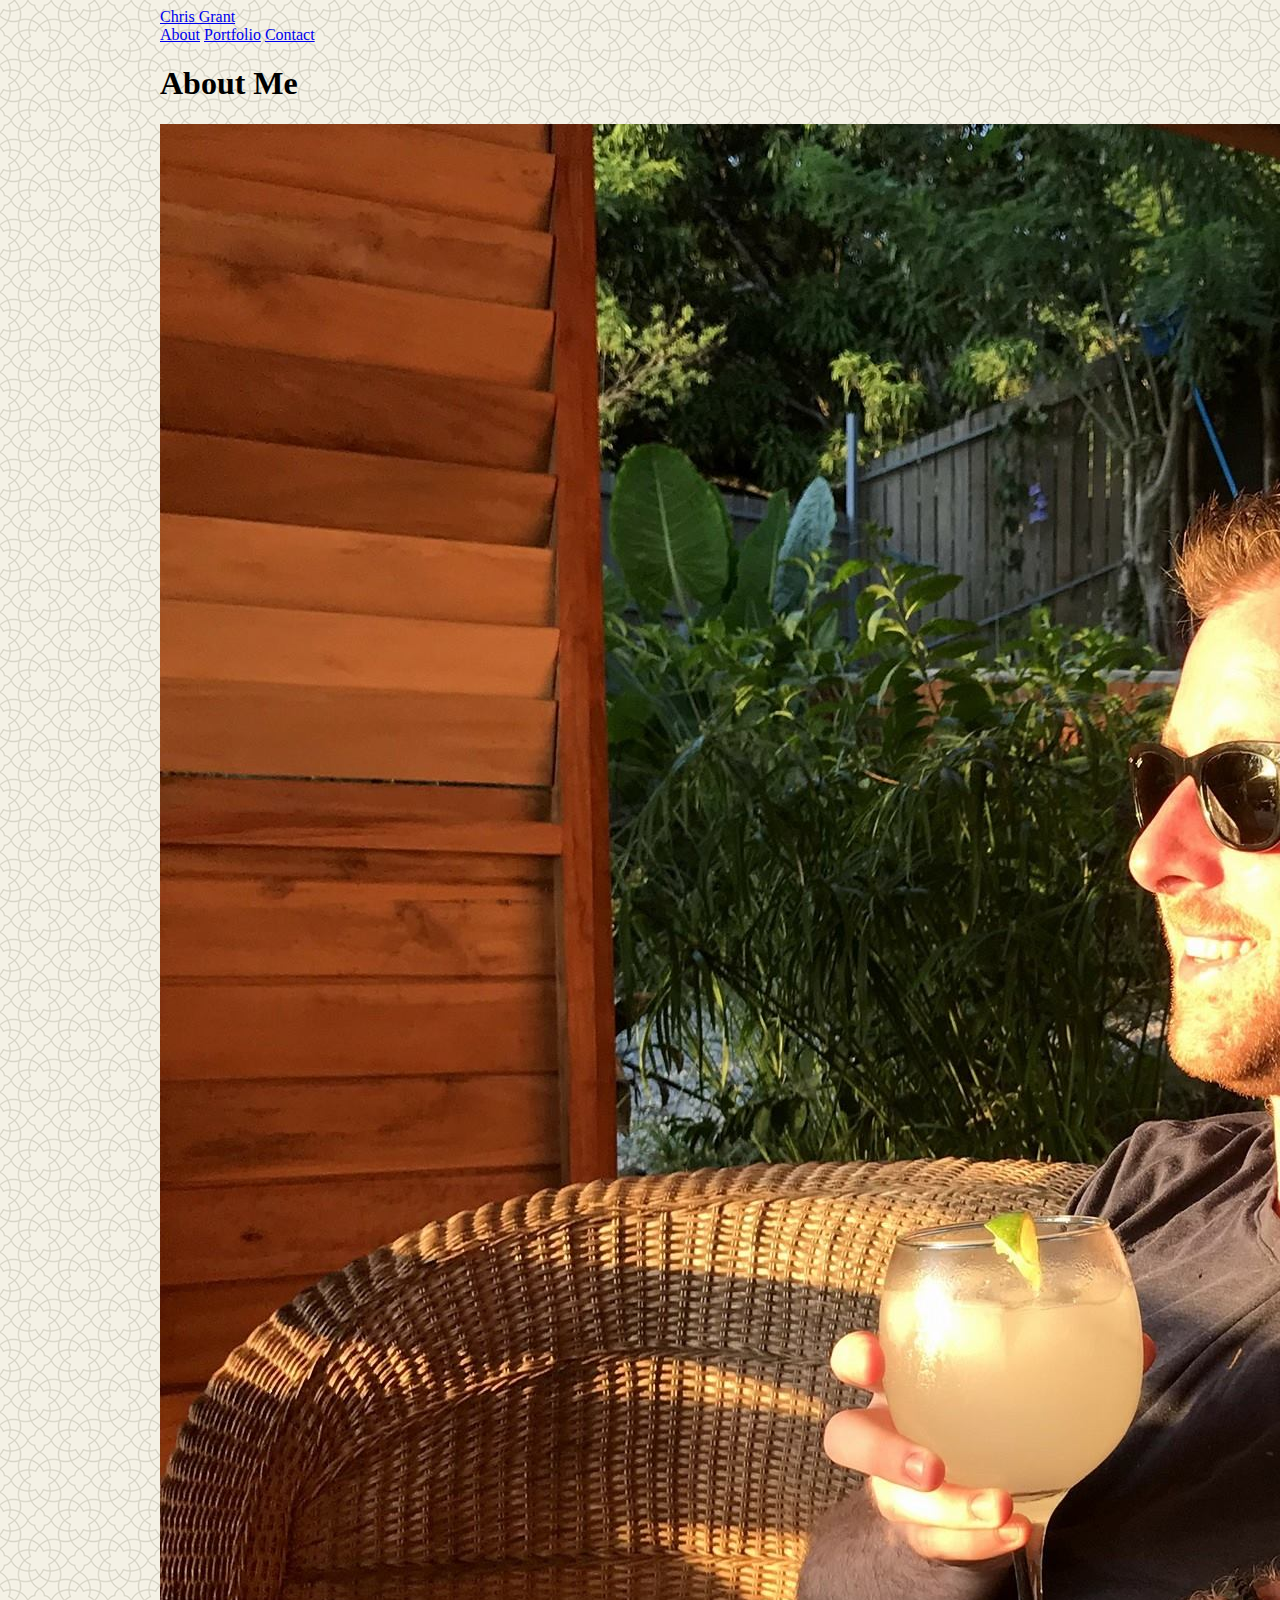
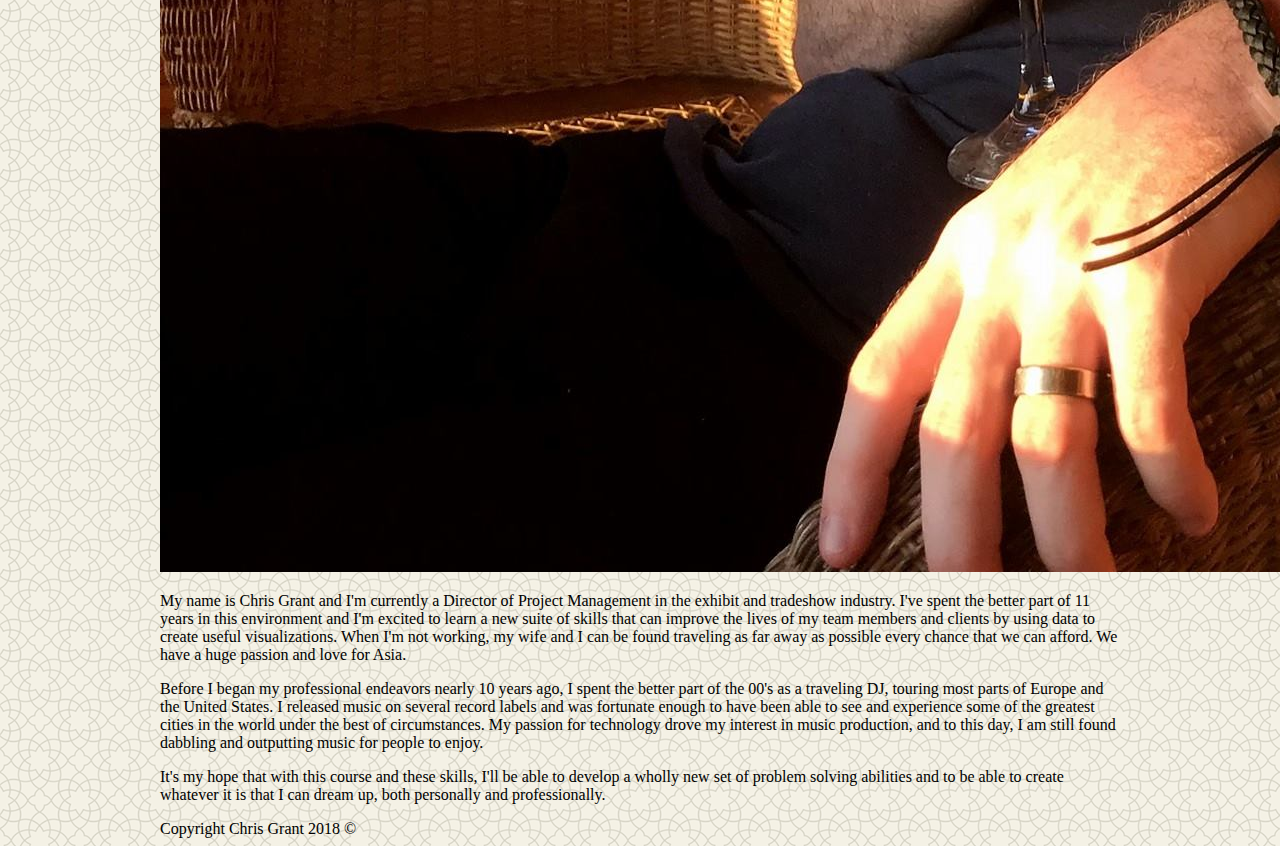
<file: index.html>
<!doctype html>
<html lang="en-us">

<head>
  <meta charset="UTF-8">
  <title>About | Chris Grant</title>
  <link rel="stylesheet" type="text/css" href="./assets/css/style.css">
</head>

<body>

  <header id="masthead">
    <div class="container">
      <a href="index.html" id="logo">Chris Grant</a>
      <nav>
        <a href="index.html">About</a>
        <a href="portfolio.html">Portfolio</a>
        <a href="contact.html">Contact</a>
      </nav>
    </div>
  </header>

  <div id="main-container" class="container">
    <section class="main-section">
      <h1>About Me</h1>

      <img src="assets/images/cat.jpg" class="auth-image" alt="Your Name">

      <p>My name is Chris Grant and I'm currently a Director of Project Management in the exhibit and tradeshow industry. I've spent the better part of 11 years in this environment and I'm excited to learn a new suite of skills that can improve the lives of my team members and clients by using data to create useful visualizations. When I'm not working, my wife and I can be found traveling as far away as possible every chance that we can afford. We have a huge passion and love for Asia.</p>

      <p>Before I began my professional endeavors nearly 10 years ago, I spent the better part of the 00's as a traveling DJ, touring most parts of Europe and the United States. I released music on several record labels and was fortunate enough to have been able to see and experience some of the greatest cities in the world under the best of circumstances. My passion for technology drove my interest in music production, and to this day, I am still found dabbling and outputting music for people to enjoy. </p>

      <p>It's my hope that with this course and these skills, I'll be able to develop a wholly new set of problem solving abilities and to be able to create whatever it is that I can dream up, both personally and professionally. </p>

    </section>

  </div>

  <footer>
    <div class="container">
      Copyright Chris Grant 2018 &copy; 
    </div>
  </footer>
</body>

</html>
</file>
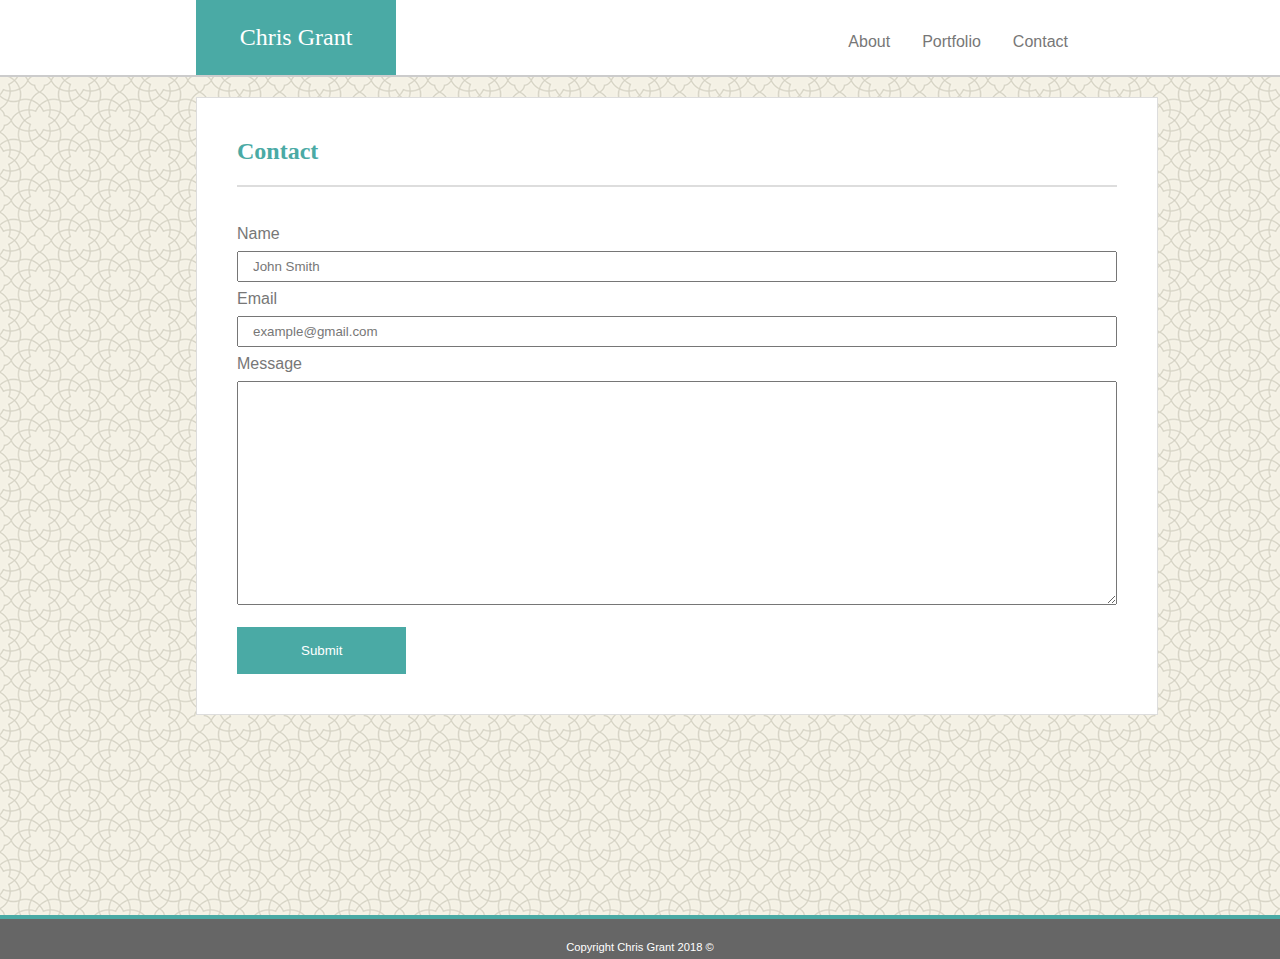
<file: contact.html>
<!DOCTYPE html>
<html>

<head>
    <meta charset="utf-8" />
    <meta http-equiv="X-UA-Compatible" content="IE=edge">
    <title>My Portfolio Portal | Contact Page</title>
    <meta name="viewport" content="width=device-width, initial-scale=1">
    <link rel="stylesheet" type="text/css" media="screen" href="./assets/css/style1.css" />
</head>

<body class="body">
    <!-- Begin Nav Bar and Floater-->
    <div class="nav_container">
        <div id="left">
            Chris Grant
        </div>
        <div>
            <ul class="ul">
                <li class="li">
                    <a href="#" alt="Contact Page">Contact</a>
                </li>
                <li class="li">
                    <a href="./portfolio.html" alt="Portfolio Portal">Portfolio</a>
                </li>
                <li class="l1">
                    <a href="./index.html" alt="About Chris Grant">About</a>
                </li>
            </ul>
        </div>
    </div>
    <!-- End Nav Bar and Floater-->

    <!-- Begin Body Section-->
    <div id="main_container">
        <h6 id="aboutme">Contact</h6>
        <br>
        <form>
            <div id="input_header">
                Name
            </div>
            <input type="text" name="Name" value="John Smith" class="input">
            <br>
            <div id="input_header">
                Email
            </div>
            <input type="text" name="Email" value="example@gmail.com">
            <br>
            <div id="input_header">
                Message
            </div>
            <textarea name="text" rows="14" cols="10" wrap="soft" id="textarea"></textarea>
            <br>
            <input type="submit" value="Submit">
        </form>
    </div>
    <!-- End Body Section-->

    <!-- Begin Footer Section-->
    <footer class="footer">
        <p id="copyright">Copyright Chris Grant 2018 &copy;</p>
    </footer>
    <!-- End Footer Section-->
</body>

</html>
</file>
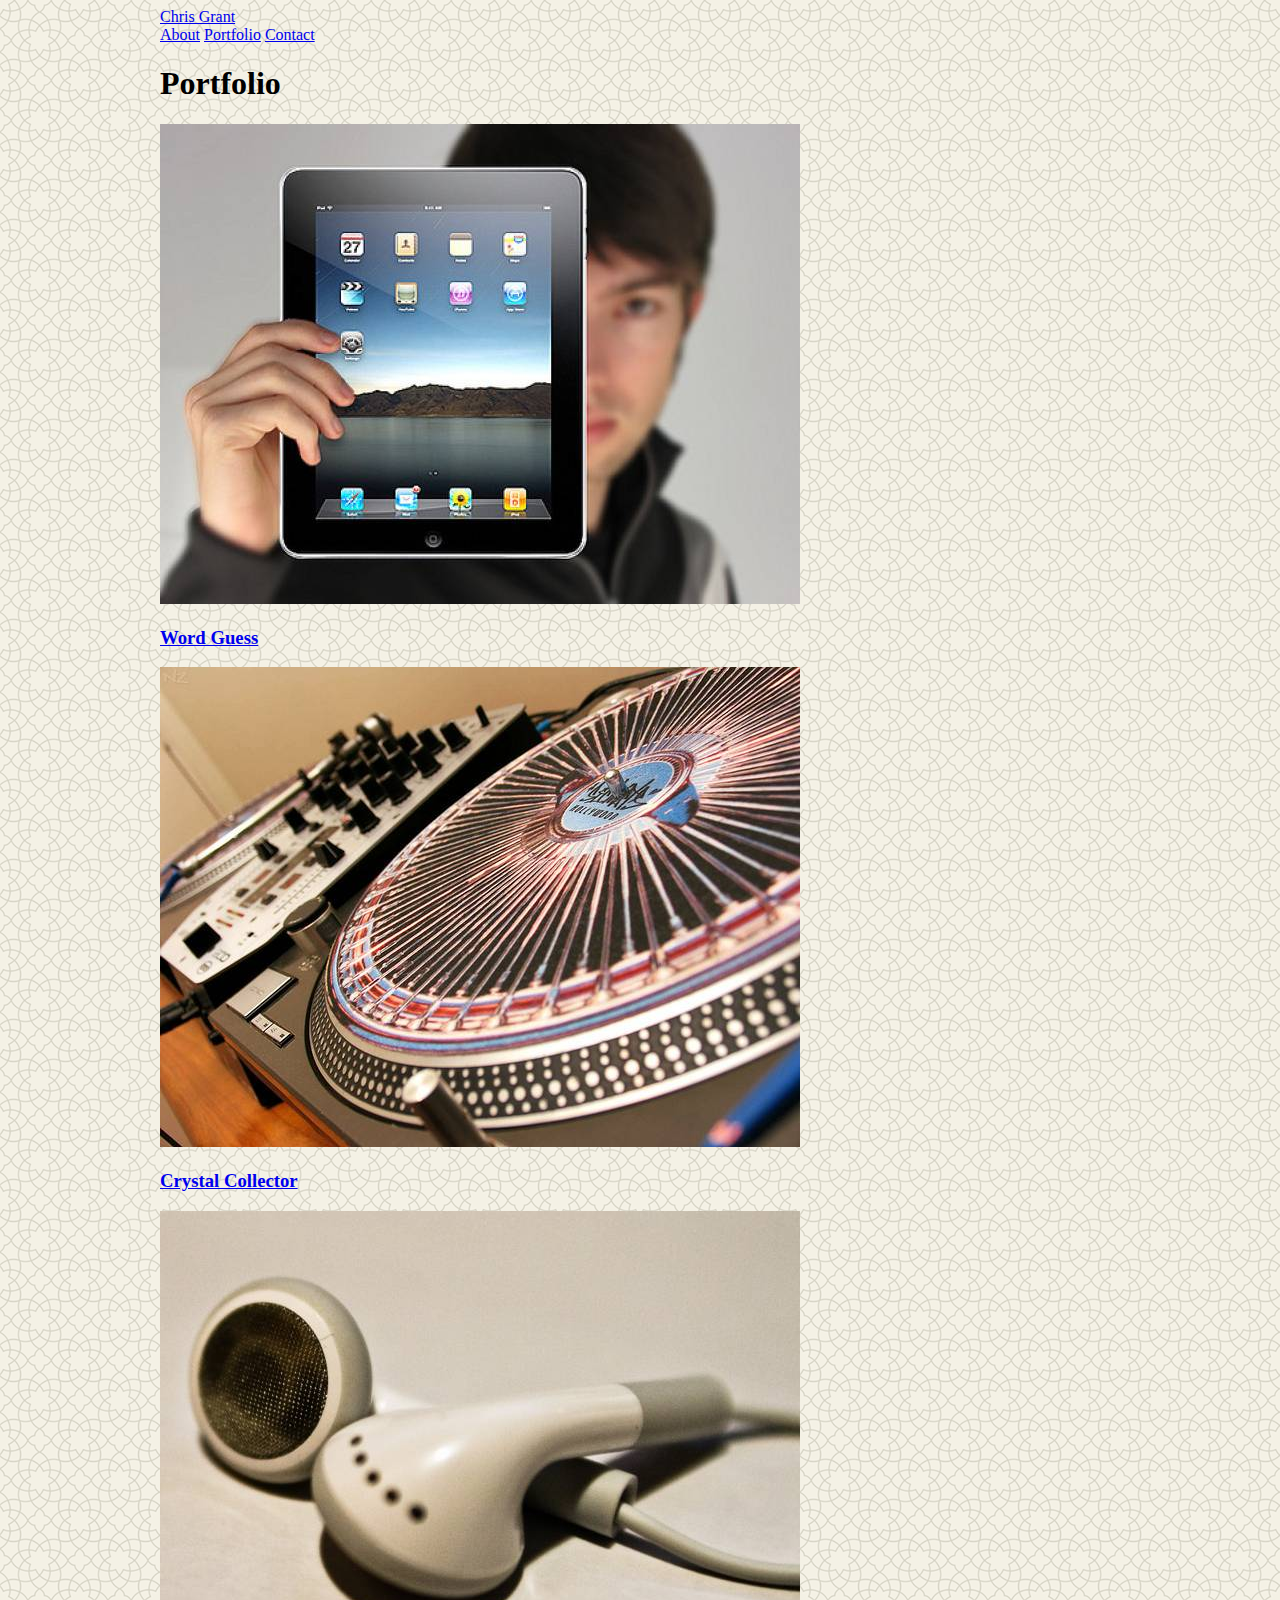
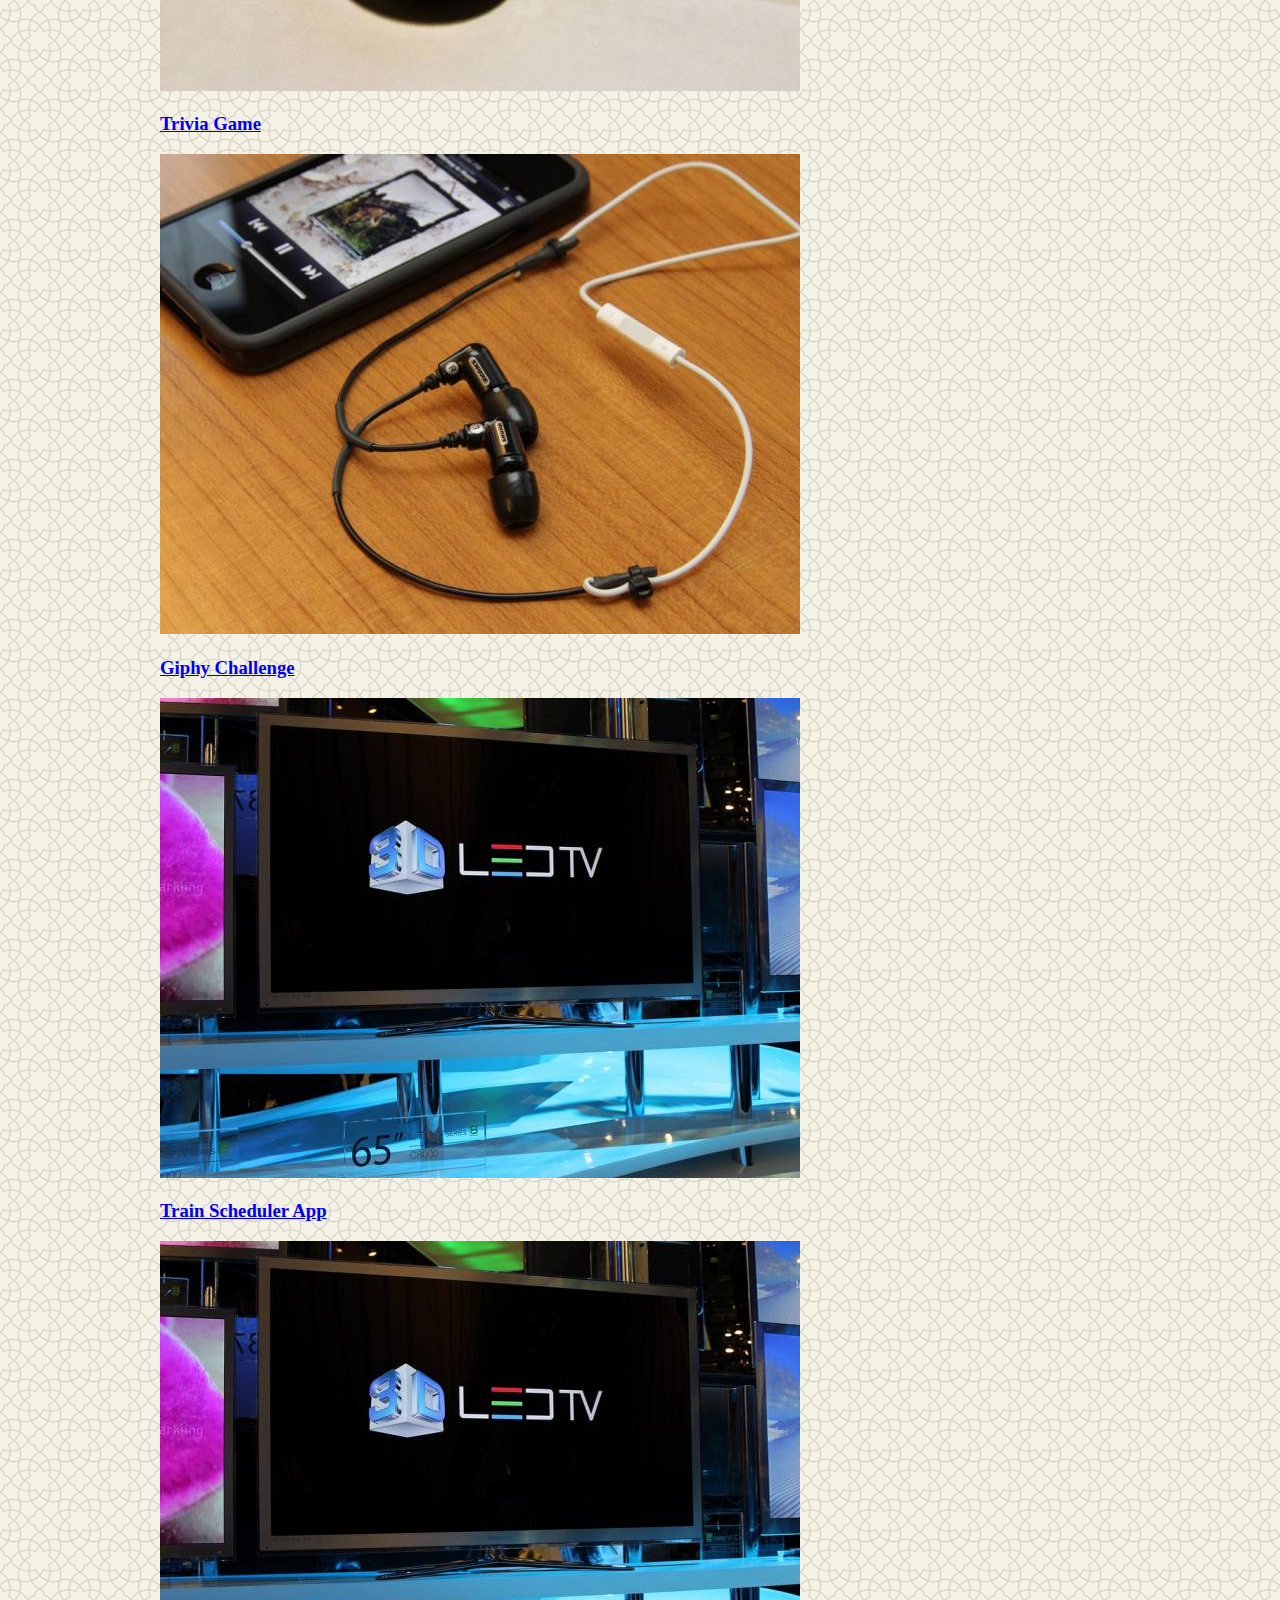
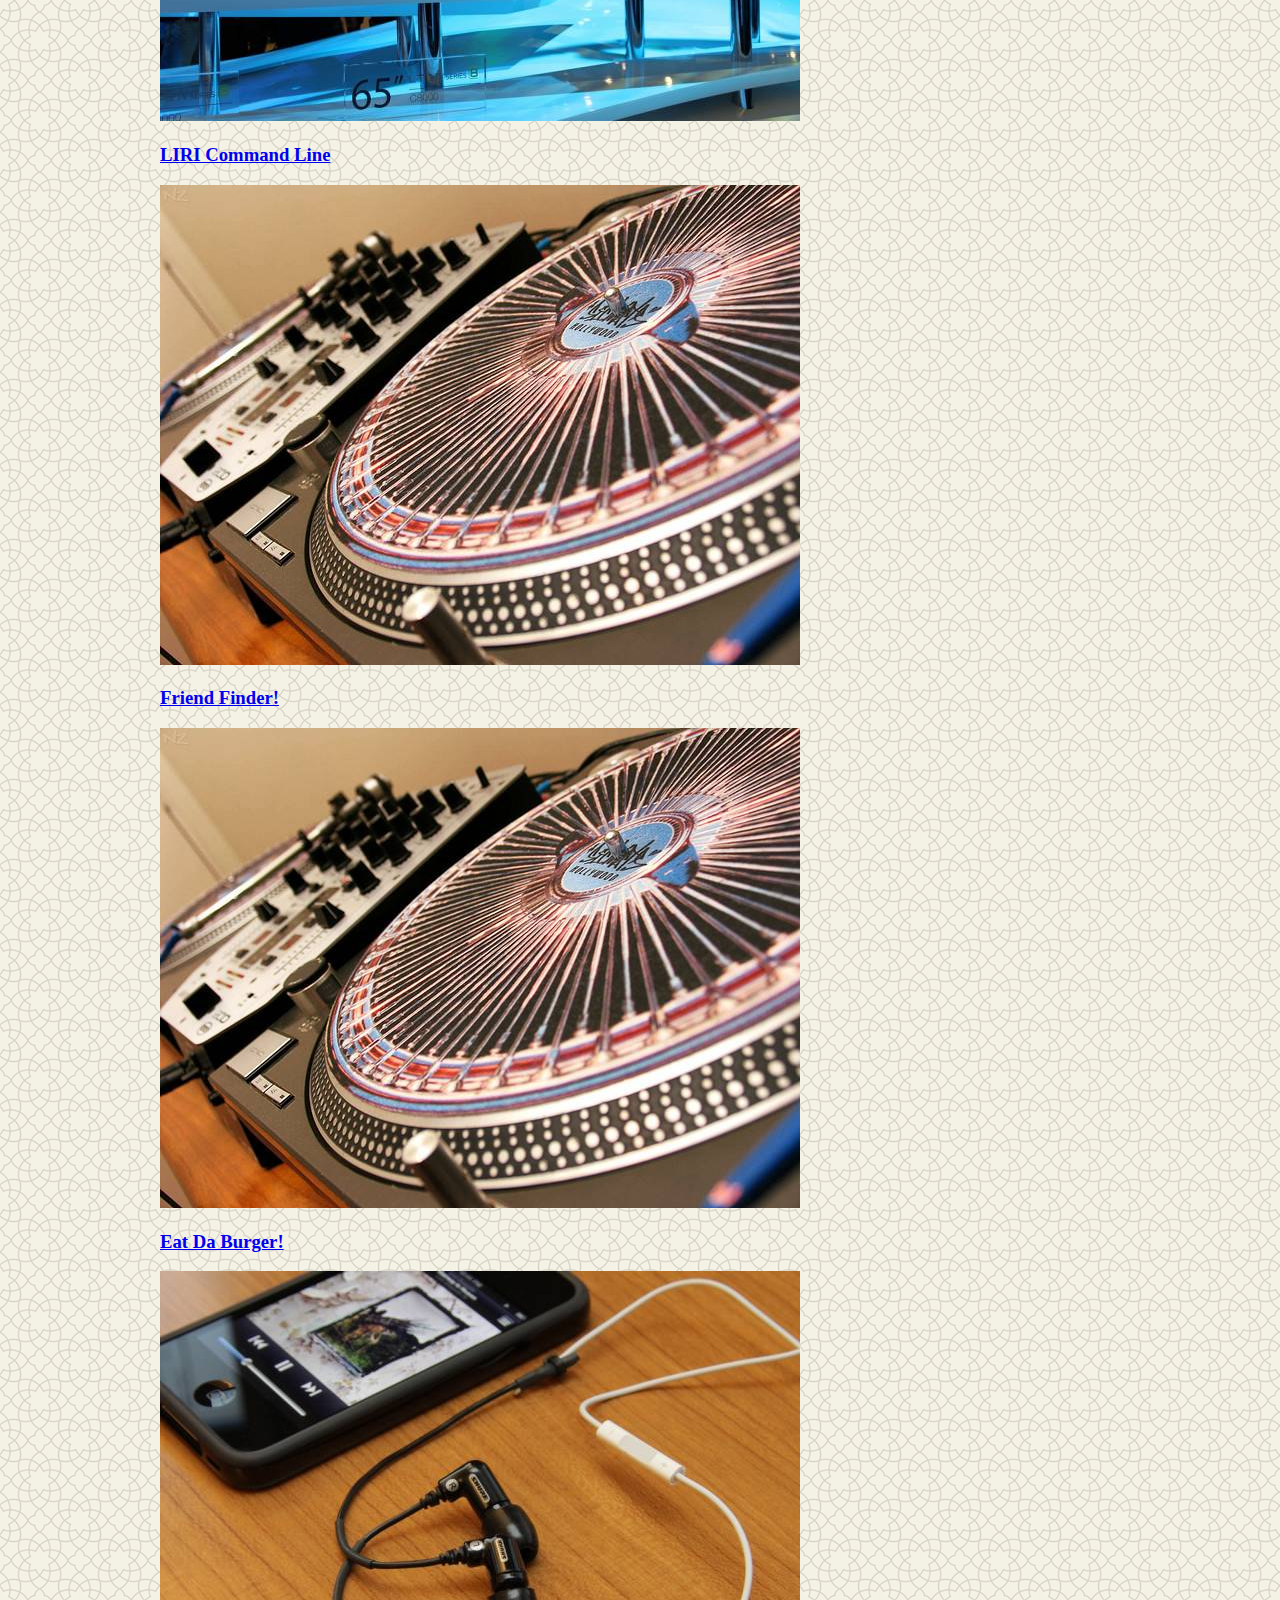
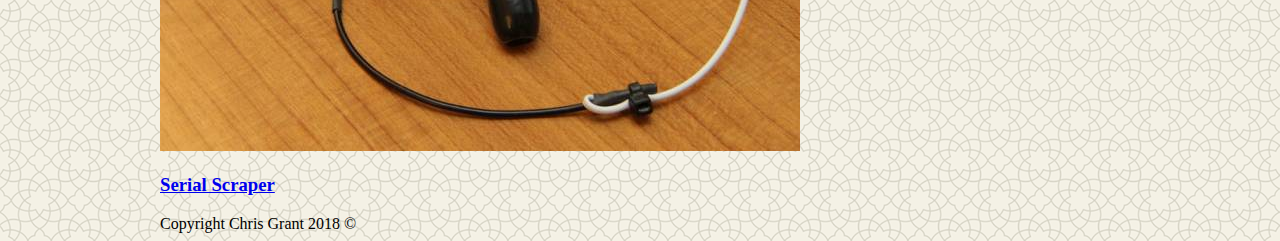
<file: portfolio.html>
<!doctype html>
<html lang="en-us">

<head>
  <meta charset="UTF-8">
  <title>Portfolio | Chris Grant</title>
  <link rel="stylesheet" type="text/css" href="assets/css/style.css">
</head>

<body>

  <header id="masthead">
    <div class="container">
      <a href="index.html" id="logo">Chris Grant</a>
      <nav>
        <a href="index.html">About</a>
        <a href="portfolio.html">Portfolio</a>
        <a href="contact.html">Contact</a>
      </nav>
    </div>
  </header>

  <div id="main-container" class="container">
    <section class="main-section">
      <h1>Portfolio</h1>

      <div class="work">
        <img src="assets/images/technics-q-c-640-480-1.jpg" alt="Word Guess">

        <h3>
          <a href="https://chrisgrant303.github.io/Word-Guess-Game/">Word Guess</a>
        </h3>
      </div>
      <div class="work">
        <img src="assets/images/technics-q-c-640-480-2.jpg" alt="Crystal Collector">

        <h3>
          <a href="https://chrisgrant303.github.io/unit-4-game/">Crystal Collector</a>
        </h3>
      </div>
      <div class="work">
        <img src="assets/images/technics-q-c-640-480-5.jpg" alt="Trivia Game">

        <h3>
          <a href="https://chrisgrant303.github.io/TriviaGame/">Trivia Game</a>
        </h3>
      </div>
      <div class="work">
        <img src="assets/images/technics-q-c-640-480-7.jpg" alt="Giphy Challenge">

        <h3>
          <a href="https://chrisgrant303.github.io/giphyChallenge/">Giphy Challenge</a>
        </h3>
      </div>
      <div class="work">
        <img src="assets/images/technics-q-c-640-480-9.jpg" alt="Train Scheduler">

        <h3>
          <a href="https://chrisgrant303.github.io/homework7/">Train Scheduler App</a>
        </h3>
      </div>
      <div class="work">
        <img src="assets/images/technics-q-c-640-480-9.jpg" alt="LIRI App">

        <h3>
          <a href="https://github.com/chrisgrant303/liri-node-app">LIRI Command Line</a>
        </h3>
      </div>
      <div class="work">
        <img src="assets/images/technics-q-c-640-480-2.jpg" alt="Friend Finder">

        <h3>
          <a href="https://serene-citadel-97104.herokuapp.com/">Friend Finder!</a>
        </h3>
      </div>
      <div class="work">
        <img src="assets/images/technics-q-c-640-480-2.jpg" alt="Eat Da Burger">

        <h3>
          <a href="https://fierce-ravine-53253.herokuapp.com/">Eat Da Burger!</a>
        </h3>
      </div>
      <div class="work">
        <img src="assets/images/technics-q-c-640-480-7.jpg" alt="Serial Scraper">

        <h3>
          <a href="https://quiet-peak-63186.herokuapp.com/">Serial Scraper</a>
        </h3>
      </div>

    </section>

  </div>

  <footer>
    <div class="container">
      Copyright Chris Grant 2018 &copy;
    </div>
  </footer>
</body>

</html>
</file>
<file: assets/css/style.css>
body {
    background-image: url("../images/oriental.png");
    background-repeat: repeat;
    margin-right: auto;
    margin-left:  auto;
  
    max-width: 960px;
  
    padding-right: 10px;
    padding-left:  10px;
  }

  ul {
    list-style-type: none;
    margin: 0;
    padding: 0;
    overflow: hidden;
    background-color: #ffffff;
    border-bottom: 1px solid #777777;
}

li {
    float: left;
}

li a {
    display: block;
    color: #777777;
    font-family:Arial, Helvetica, sans-serif;
    text-align: center;
    padding: 14px 16px;
    text-decoration: none;
}

#nav_header {
    background-color: #ffffff;
    height: 75px;
    border-bottom-style: solid;
    border-bottom-width: 2px;
    border-bottom-color: #cccccc;
}

#nav_links {
    list-style-type: none;
    margin: 0;
    padding: 0;
}

#left {
    float: left;
    display: block;
    width: 200px;
    height: 75px;
    background-color: #4aaaa5;
    font-family: Georgia, 'Times New Roman', Times, serif;
    color: white;
    font-size: 24px;
    text-align: center;
    vertical-align: middle;
    line-height: 75px;
}

#main_container {
    display: block;
    background-color: #ffffff;
}
a:active {
    color:#777777;
}
</file>
<file: assets/css/style1.css>
/*Universal Elements*/
* {
    margin: 0;
    padding: 0;
    }

.body {
    background-image: url(../images/oriental.png);
    background-repeat: repeat;
}
    
.nav_container {
    background-color: #ffffff;
    border-bottom: #cccccc 2px solid;
    height: 75px;
}

.footer {
    background-color: #666666;
    border-top: #4aaaa5 4px solid;
    height: 40px;
    width: 100%;
    margin-top: 75px;
    bottom: 0;
}

#copyright {
    font-size: 0.7em;
    font-family: Arial, Helvetica, sans-serif;
    color: white;
    text-align: center;
    bottom: 0;
    vertical-align: bottom;
    margin-top: 22px;
  }

/* About Me Elements Below This Line */
#aboutme {
    color:#4aaaa5;
    font-family: 'Georgia', Times, Times New Roman, serif;
    font-size: 24px;
    margin-left: 40px;
    margin-top: 40px;
    margin-right: 40px;
    margin-bottom: 20px;
    padding-bottom: 20px;
    border-bottom: #dddddd 2px solid;
}

#left {
    float: left;
    width: 200px;
    height: 75px;
    margin-left: 196px;
    background-color: #4aaaa5;
    font-family: Georgia, 'Times New Roman', Times, serif;
    color: white;
    font-size: 24px;
    text-align: center;
    vertical-align: middle;
    line-height: 75px;
}

ul {
    list-style-type: none;
    background-color: #ffffff;
    height: 75px;
    top: 0;
    margin-right: 196px;
}

li {
    float: right;
}

li a {
    display: block;
    color: #777777;
    text-align: center;
    padding: 14px 16px;
    text-decoration: none;
    font-family: Arial, Helvetica, sans-serif;
    margin-top: 19px;
}

#main_container {
    max-width: 960px;
    margin-top: 20px;
    background-color: #ffffff;
    border: #dddddd 1px solid;
    margin-left: 196px;
    margin-bottom: 200px;
}

#body_copy {
    font-family: Arial, Helvetica, sans-serif;
    color: #777777;
    line-height: 2;
    margin-left: 40px;
    margin-right: 40px;
}

#bio_image {
    float:left;
    margin-left: 40px;
    margin-top: 9px;
    padding: 0 15px 0 0;
}
/*........ End About Me .........*/


/* Contact Elements Below This Line*/

input[type=text] {
    width: 880px;
    padding: 6px 14px;
    margin: 8px -40px 8px 40px; 
    box-sizing: border-box;
    color: #777777;
}

input[type=button], input[type=submit], input[type=reset] {
    background-color: #4aaaa5;
    border: none;
    color: white;
    padding: 16px 64px;
    text-decoration: none;
    font-family: Arial, Helvetica, sans-serif;
    margin: 10px 2px 40px 40px;;
    cursor: pointer;
}

#textarea {
    width: 880px;
    padding: 6px 14px;
    margin: 8px -40px 8px 40px; 
    box-sizing: border-box;
    font-family: Arial, Helvetica, sans-serif;
    color: #777777;
}

#input_header {
    font-family: Arial, Helvetica, sans-serif;
    color: #777777;
    margin-left: 40px;
}

/*..........End Contact Elements ........ */

/* Begin Portfolio Elements Below This Line */

.clear {clear: after;}

.row {
    display: flex;
    flex-wrap: wrap;
    padding: 0 4px;
    margin-left: 32px;
  }
  
  /* Create two equal columns that sits next to each other */
  .column {
    padding: 0 4px;
  }
  
  .column img {
    margin-top: 8px;
    margin-right: 20px;
    margin-bottom: 20px;
    vertical-align: middle;
  }

  /* Container holding the image and the text */
.container {
    position: relative;
    flex: wrap;
    flex-wrap: wrap;
}

/* Bottom right text */
.text-block {
    position: relative;
    bottom: 85px;
    width: 275px;
    height: 50px;
    background-color:#4aaaa5;
    font-family: Georgia, 'Times New Roman', Times, serif;
    color: white;
    text-align: center;
    vertical-align: center;
    float: bottom;
    line-height: 50px;
}
</file>
